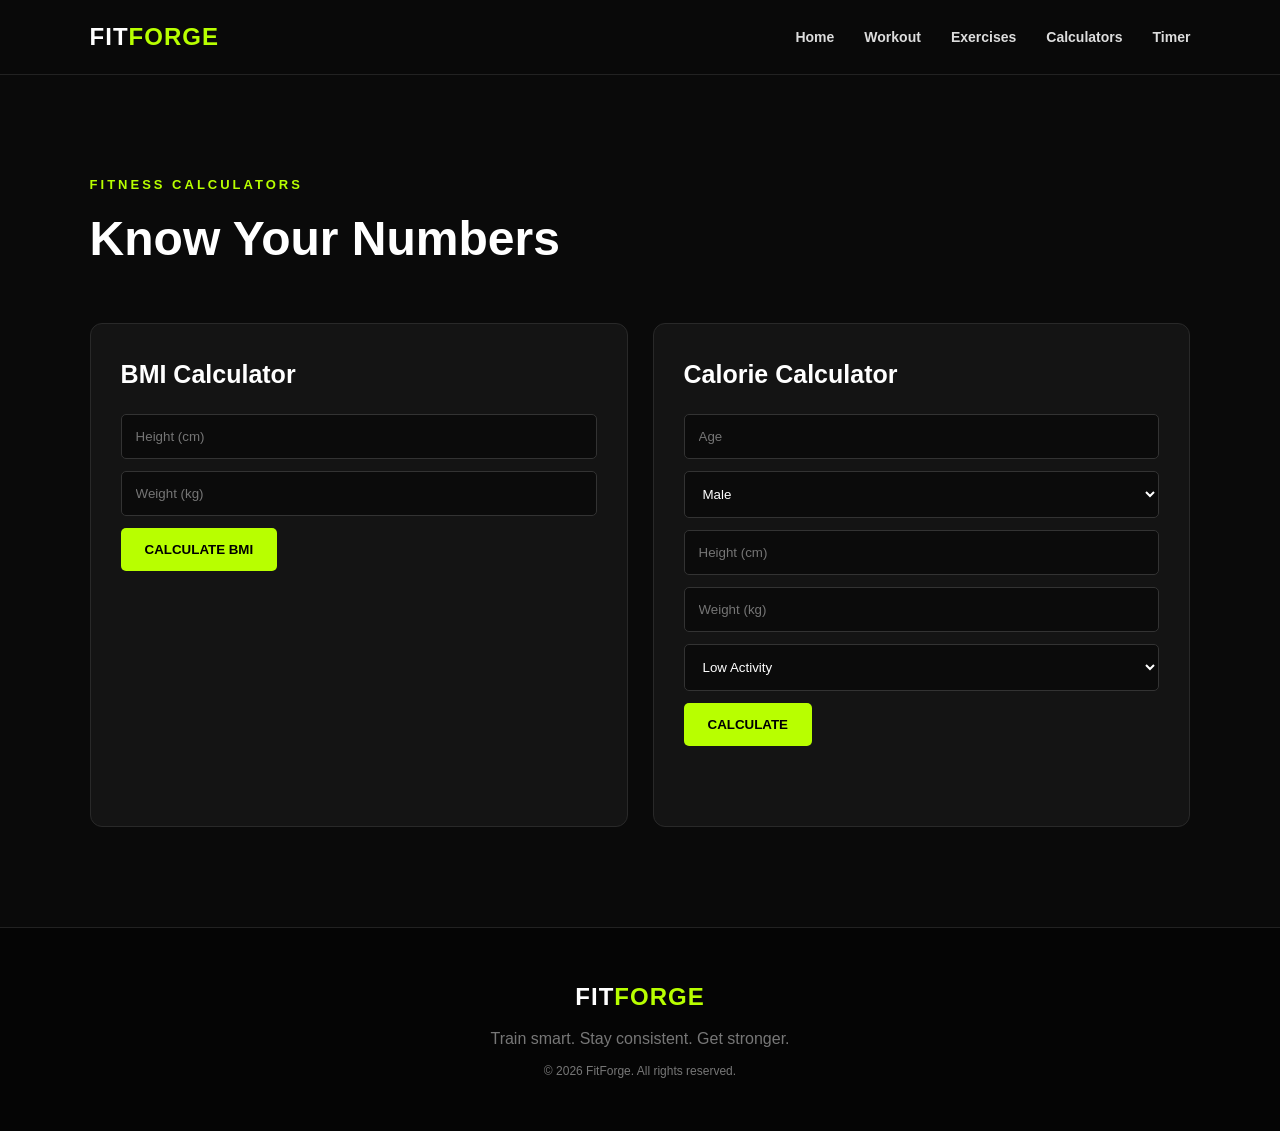
<file: Calculator.html>
<!DOCTYPE html>
<html lang="en">
<head>

    <meta charset="UTF-8">

    <meta name="viewport"
          content="width=device-width, initial-scale=1.0">

    <title>FitForge - Fitness Calculators</title>

    <link rel="stylesheet" href="style.css">

</head>

<body>


<header class="navbar">

    <div class="logo">
        FIT<span>FORGE</span>
    </div>

    <button class="menu-btn" onclick="toggleMenu()">☰</button>

    <nav id="navMenu">

        <a href="index.html">Home</a>

        <a href="workout.html">Workout</a>

        <a href="exercises.html">Exercises</a>

        <a href="calculators.html">Calculators</a>

        <a href="timer.html">Timer</a>

    </nav>

</header>


<section id="calculators" class="section">

    <div class="section-title">

        <p>FITNESS CALCULATORS</p>

        <h2>Know Your Numbers</h2>

    </div>


    <div class="calculator-grid">


        <!-- BMI -->

        <div class="calculator">

            <h3>BMI Calculator</h3>

            <input
                id="bmiHeight"
                type="number"
                placeholder="Height (cm)"
            >

            <input
                id="bmiWeight"
                type="number"
                placeholder="Weight (kg)"
            >

            <button
                class="btn primary"
                onclick="calculateBMI()">

                CALCULATE BMI

            </button>

            <div
                id="bmiResult"
                class="result">
            </div>

        </div>


        <!-- CALORIE -->

        <div class="calculator">

            <h3>Calorie Calculator</h3>

            <input
                id="calAge"
                type="number"
                placeholder="Age"
            >


            <select id="calGender">

                <option value="male">
                    Male
                </option>

                <option value="female">
                    Female
                </option>

            </select>


            <input
                id="calHeight"
                type="number"
                placeholder="Height (cm)"
            >


            <input
                id="calWeight"
                type="number"
                placeholder="Weight (kg)"
            >


            <select id="activity">

                <option value="1.2">
                    Low Activity
                </option>

                <option value="1.375">
                    Light Activity
                </option>

                <option value="1.55">
                    Moderate Activity
                </option>

                <option value="1.725">
                    High Activity
                </option>

            </select>


            <button
                class="btn primary"
                onclick="calculateCalories()">

                CALCULATE

            </button>


            <div
                id="calorieResult"
                class="result">
            </div>

        </div>


    </div>

</section>


<footer>

    <div class="logo">
        FIT<span>FORGE</span>
    </div>

    <p>
        Train smart. Stay consistent. Get stronger.
    </p>

    <p class="copyright">
        © 2026 FitForge. All rights reserved.
    </p>

</footer>


<script src="script.js"></script>

</body>
</html>
</file>
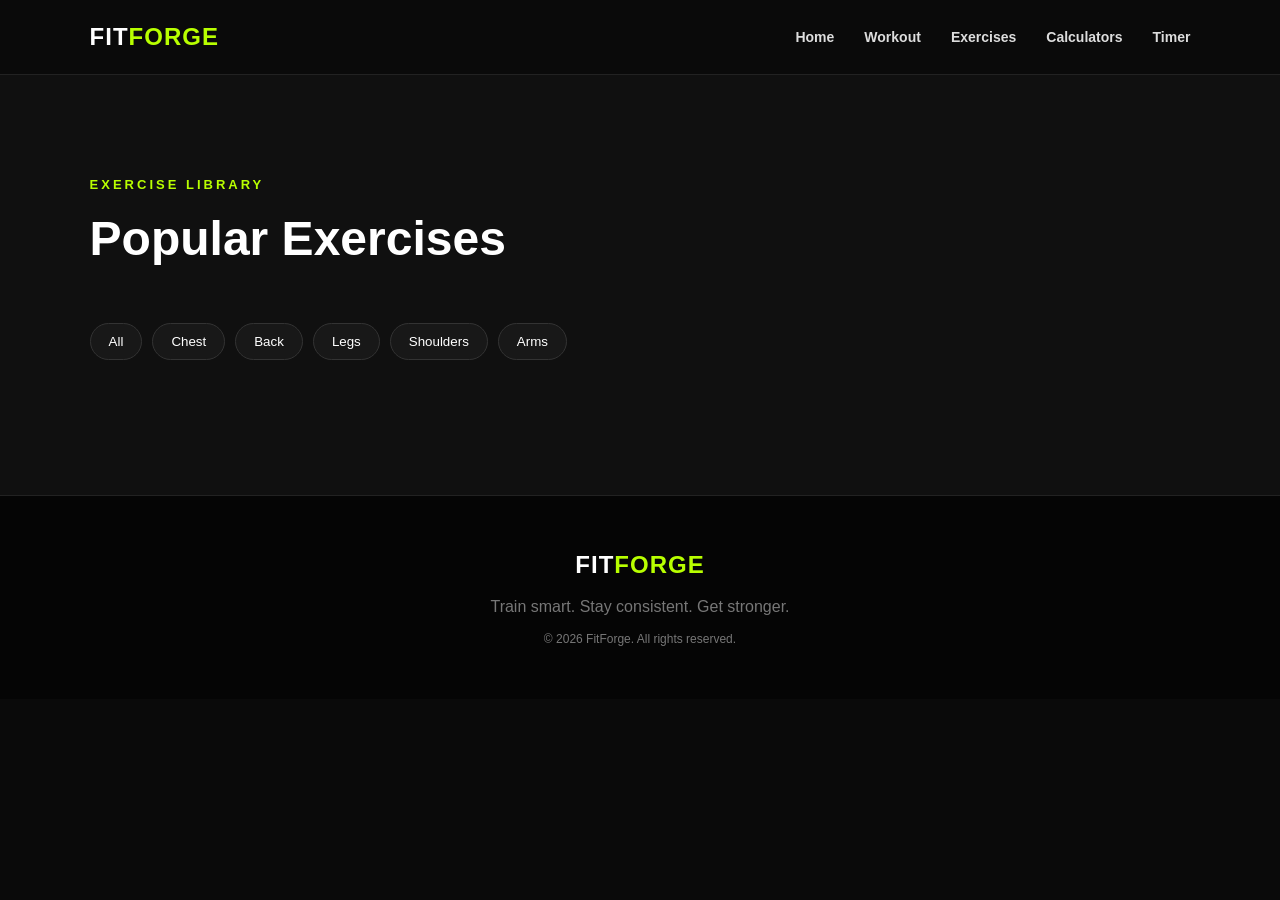
<file: exercise.html>
<!DOCTYPE html>
<html lang="en">
<head>
    <meta charset="UTF-8">
    <meta name="viewport" content="width=device-width, initial-scale=1.0">

    <title>FitForge - Exercise Library</title>

    <link rel="stylesheet" href="style.css">
</head>

<body>

<header class="navbar">

    <div class="logo">
        FIT<span>FORGE</span>
    </div>

    <button class="menu-btn" onclick="toggleMenu()">☰</button>

    <nav id="navMenu">
        <a href="index.html">Home</a>
        <a href="workout.html">Workout</a>
        <a href="exercises.html">Exercises</a>
        <a href="calculators.html">Calculators</a>
        <a href="timer.html">Timer</a>
    </nav>

</header>


<section id="exercises" class="section dark-section">

    <div class="section-title">
        <p>EXERCISE LIBRARY</p>
        <h2>Popular Exercises</h2>
    </div>


    <div class="exercise-filters">

        <button onclick="filterExercises('all')">
            All
        </button>

        <button onclick="filterExercises('chest')">
            Chest
        </button>

        <button onclick="filterExercises('back')">
            Back
        </button>

        <button onclick="filterExercises('legs')">
            Legs
        </button>

        <button onclick="filterExercises('shoulders')">
            Shoulders
        </button>

        <button onclick="filterExercises('arms')">
            Arms
        </button>

    </div>


    <div id="exerciseGrid" class="exercise-grid"></div>

</section>


<footer>

    <div class="logo">
        FIT<span>FORGE</span>
    </div>

    <p>Train smart. Stay consistent. Get stronger.</p>

    <p class="copyright">
        © 2026 FitForge. All rights reserved.
    </p>

</footer>


<script src="script.js"></script>

</body>
</html>
</file>
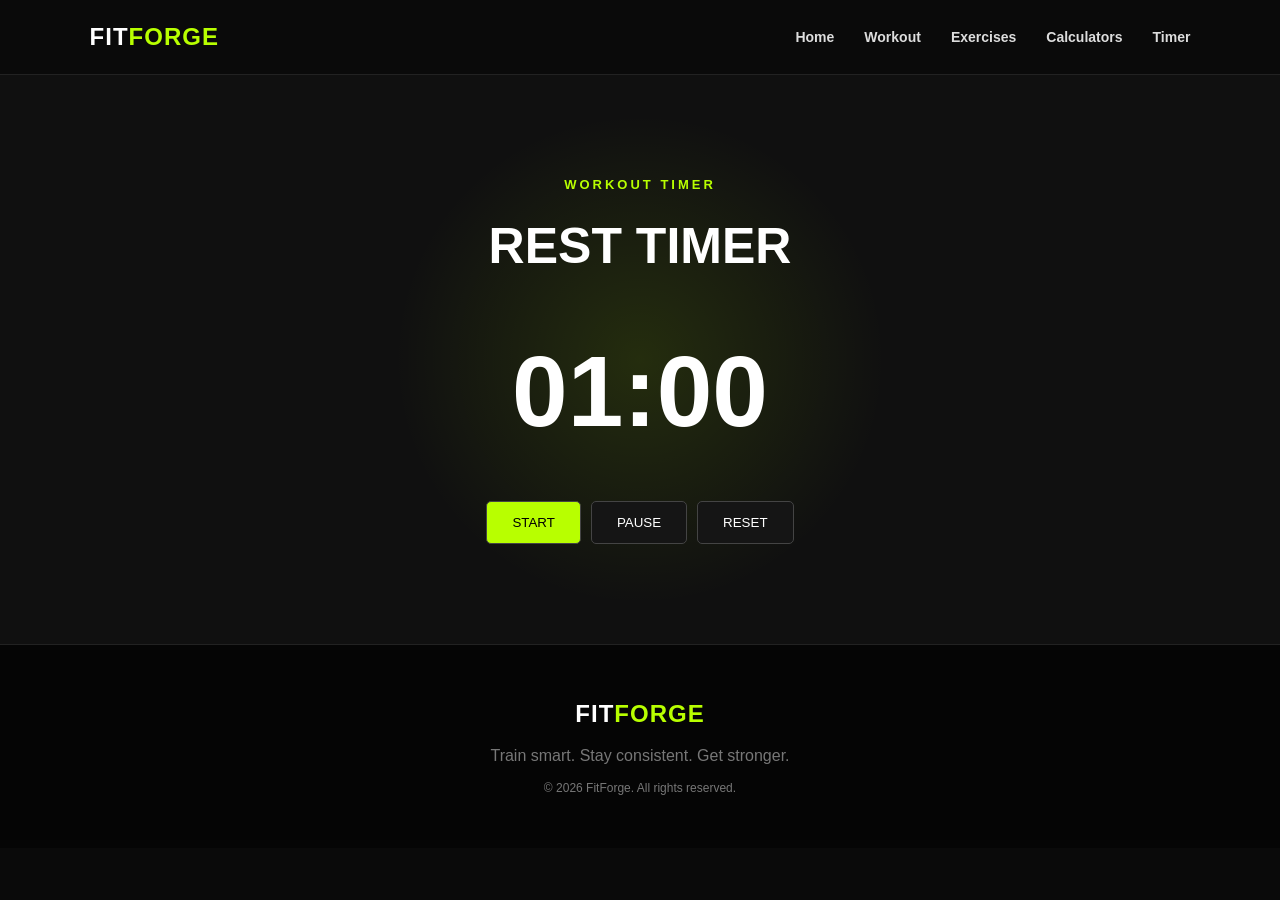
<file: Timer.html>
<!DOCTYPE html>
<html lang="en">

<head>

    <meta charset="UTF-8">

    <meta
        name="viewport"
        content="width=device-width, initial-scale=1.0">

    <title>FitForge - Rest Timer</title>

    <link rel="stylesheet" href="style.css">

</head>


<body>


<header class="navbar">

    <div class="logo">
        FIT<span>FORGE</span>
    </div>


    <button
        class="menu-btn"
        onclick="toggleMenu()">

        ☰

    </button>


    <nav id="navMenu">

        <a href="index.html">
            Home
        </a>

        <a href="workout.html">
            Workout
        </a>

        <a href="exercises.html">
            Exercises
        </a>

        <a href="calculators.html">
            Calculators
        </a>

        <a href="timer.html">
            Timer
        </a>

    </nav>

</header>


<section id="timer" class="timer-section">

    <p>WORKOUT TIMER</p>

    <h2>REST TIMER</h2>


    <div id="timerDisplay">
        01:00
    </div>


    <div class="timer-buttons">

        <button onclick="startTimer()">
            START
        </button>

        <button onclick="pauseTimer()">
            PAUSE
        </button>

        <button onclick="resetTimer()">
            RESET
        </button>

    </div>

</section>


<footer>

    <div class="logo">
        FIT<span>FORGE</span>
    </div>

    <p>
        Train smart. Stay consistent. Get stronger.
    </p>

    <p class="copyright">
        © 2026 FitForge. All rights reserved.
    </p>

</footer>


<script src="script.js"></script>

</body>

</html>
</file>
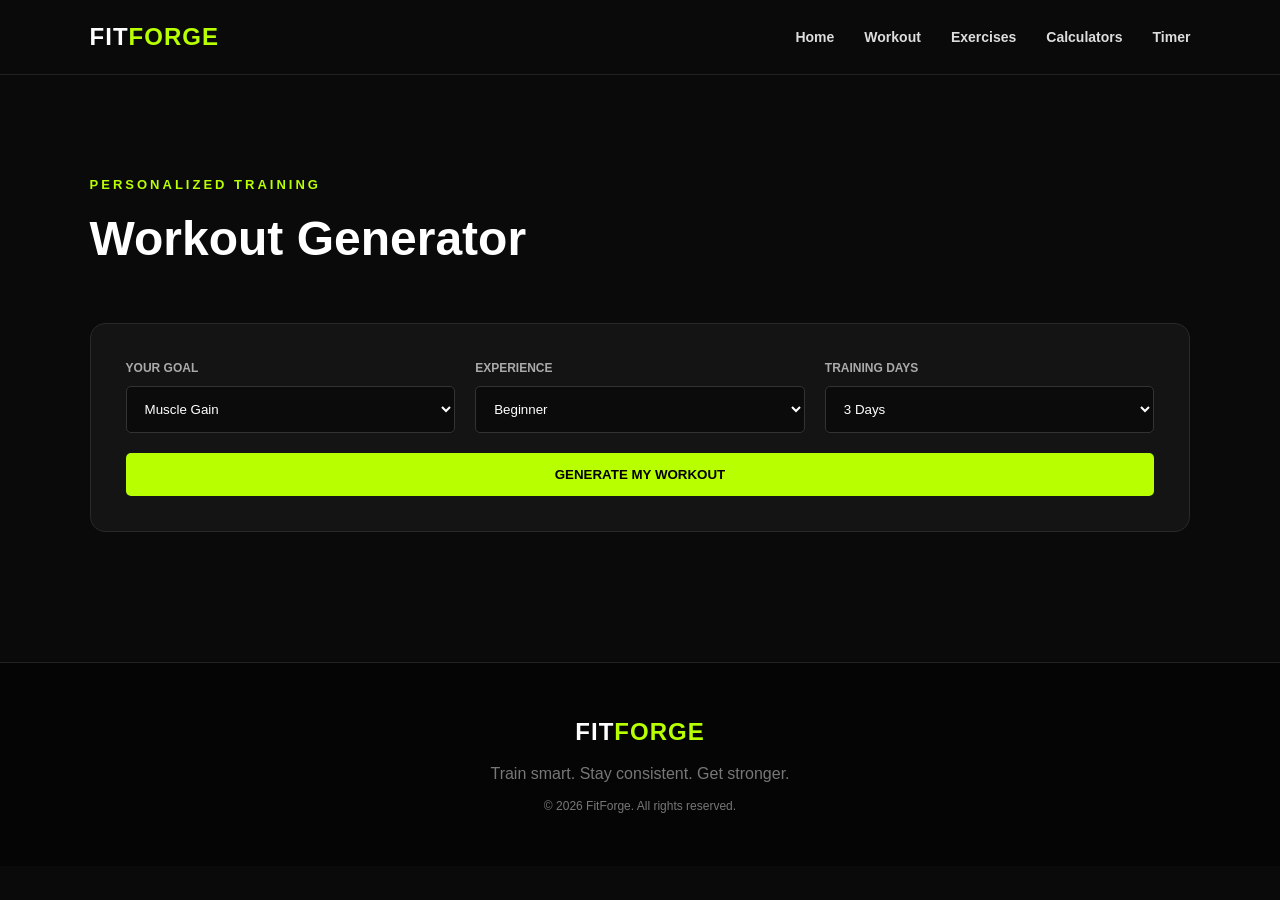
<file: Workout.html>
<!DOCTYPE html>
<html lang="en">
<head>
    <meta charset="UTF-8">
    <meta name="viewport" content="width=device-width, initial-scale=1.0">
    <title>FitForge - Workout Generator</title>
    <link rel="stylesheet" href="style.css">
</head>

<body>

<header class="navbar">

    <div class="logo">
        FIT<span>FORGE</span>
    </div>

    <button class="menu-btn" onclick="toggleMenu()">☰</button>

    <nav id="navMenu">
        <a href="index.html">Home</a>
        <a href="workout.html">Workout</a>
        <a href="exercises.html">Exercises</a>
        <a href="calculators.html">Calculators</a>
        <a href="timer.html">Timer</a>
    </nav>

</header>


<section id="generator" class="section">

    <div class="section-title">
        <p>PERSONALIZED TRAINING</p>
        <h2>Workout Generator</h2>
    </div>

    <div class="generator-box">

        <div class="input-group">

            <label>YOUR GOAL</label>

            <select id="goal">
                <option value="muscle">Muscle Gain</option>
                <option value="strength">Strength</option>
                <option value="fatloss">Fat Loss</option>
                <option value="beginner">General Fitness</option>
            </select>

        </div>


        <div class="input-group">

            <label>EXPERIENCE</label>

            <select id="experience">
                <option value="beginner">Beginner</option>
                <option value="intermediate">Intermediate</option>
                <option value="advanced">Advanced</option>
            </select>

        </div>


        <div class="input-group">

            <label>TRAINING DAYS</label>

            <select id="days">
                <option value="3">3 Days</option>
                <option value="4">4 Days</option>
                <option value="5">5 Days</option>
                <option value="6">6 Days</option>
            </select>

        </div>


        <button
            class="btn primary generate-btn"
            onclick="generateWorkout()">

            GENERATE MY WORKOUT

        </button>

    </div>


    <div id="workoutResult" class="workout-result"></div>

</section>


<footer>

    <div class="logo">
        FIT<span>FORGE</span>
    </div>

    <p>Train smart. Stay consistent. Get stronger.</p>

    <p class="copyright">
        © 2026 FitForge. All rights reserved.
    </p>

</footer>


<script src="script.js"></script>

</body>
</html>
</file>
<file: style.css>
* {
    margin: 0;
    padding: 0;
    box-sizing: border-box;
}

html {
    scroll-behavior: smooth;
}

body {
    font-family: Arial, Helvetica, sans-serif;
    background: #0a0a0a;
    color: #ffffff;
    line-height: 1.6;
}

.navbar {
    height: 75px;
    display: flex;
    align-items: center;
    justify-content: space-between;
    padding: 0 7%;
    background: rgba(10,10,10,0.95);
    border-bottom: 1px solid #222;
    position: sticky;
    top: 0;
    z-index: 1000;
}

.logo {
    font-size: 24px;
    font-weight: 900;
    letter-spacing: 1px;
}

.logo span {
    color: #b8ff00;
}

nav {
    display: flex;
    gap: 30px;
}

nav a {
    color: #ddd;
    text-decoration: none;
    font-size: 14px;
    font-weight: bold;
}

nav a:hover {
    color: #b8ff00;
}

.menu-btn {
    display: none;
    background: none;
    border: 0;
    color: white;
    font-size: 28px;
}


/* HERO */

.hero {
    min-height: 650px;
    padding: 100px 7%;
    display: flex;
    align-items: center;
    justify-content: space-between;
    gap: 50px;

    background:
        radial-gradient(circle at 80% 30%, rgba(184,255,0,.12), transparent 30%),
        #0a0a0a;
}

.hero-content {
    max-width: 700px;
}

.badge,
.section-title p,
.timer-section p {
    color: #b8ff00;
    font-size: 13px;
    font-weight: bold;
    letter-spacing: 3px;
}

.hero h1 {
    font-size: clamp(55px, 8vw, 105px);
    line-height: .9;
    margin: 25px 0;
    font-weight: 900;
}

.hero h1 span {
    color: #b8ff00;
    display: block;
}

.hero-text {
    color: #aaa;
    max-width: 600px;
    font-size: 18px;
    margin-bottom: 35px;
}

.hero-buttons {
    display: flex;
    gap: 15px;
    flex-wrap: wrap;
}

.btn {
    padding: 14px 24px;
    border-radius: 5px;
    border: none;
    cursor: pointer;
    text-decoration: none;
    display: inline-block;
    font-weight: 800;
    transition: .2s;
}

.btn:hover {
    transform: translateY(-2px);
}

.primary {
    background: #b8ff00;
    color: #000;
}

.secondary {
    background: transparent;
    color: white;
    border: 1px solid #444;
}

.hero-card {
    width: 330px;
    padding: 45px 30px;
    border: 1px solid #292929;
    border-radius: 20px;
    background: #111;
    text-align: center;
}

.hero-icon {
    font-size: 80px;
    margin-bottom: 20px;
}

.hero-card h3 {
    margin-bottom: 30px;
}

.stat-row {
    display: flex;
    justify-content: space-between;
}

.stat-row div {
    display: flex;
    flex-direction: column;
}

.stat-row strong {
    color: #b8ff00;
    font-size: 22px;
}

.stat-row small {
    color: #888;
}


/* FEATURES */

.features {
    padding: 60px 7%;
    display: grid;
    grid-template-columns: repeat(4, 1fr);
    gap: 20px;
    background: #101010;
}

.feature {
    padding: 30px;
    border: 1px solid #222;
    background: #141414;
    border-radius: 12px;
}

.feature > div {
    font-size: 35px;
    margin-bottom: 15px;
}

.feature h3 {
    margin-bottom: 8px;
}

.feature p {
    color: #888;
    font-size: 14px;
}


/* SECTIONS */

.section {
    padding: 100px 7%;
}

.dark-section {
    background: #101010;
}

.section-title {
    margin-bottom: 45px;
}

.section-title h2 {
    font-size: 48px;
    margin-top: 5px;
}


/* GENERATOR */

.generator-box {
    padding: 35px;
    background: #141414;
    border: 1px solid #292929;
    border-radius: 15px;
    display: grid;
    grid-template-columns: repeat(3, 1fr);
    gap: 20px;
}

.input-group {
    display: flex;
    flex-direction: column;
    gap: 8px;
}

.input-group label {
    font-size: 12px;
    color: #aaa;
    font-weight: bold;
}

select,
input {
    width: 100%;
    padding: 14px;
    background: #0b0b0b;
    color: white;
    border: 1px solid #333;
    border-radius: 5px;
    outline: none;
}

select:focus,
input:focus {
    border-color: #b8ff00;
}

.generate-btn {
    grid-column: 1 / -1;
}


/* WORKOUT RESULT */

.workout-result {
    margin-top: 30px;
}

.workout-plan {
    display: grid;
    grid-template-columns: repeat(auto-fit, minmax(220px, 1fr));
    gap: 15px;
}

.day-card {
    background: #141414;
    border: 1px solid #292929;
    padding: 25px;
    border-radius: 10px;
}

.day-card h3 {
    color: #b8ff00;
    margin-bottom: 10px;
}

.day-card p {
    color: #bbb;
}

.day-card ul {
    padding-left: 18px;
    margin-top: 15px;
    color: #ddd;
}


/* EXERCISES */

.exercise-filters {
    display: flex;
    gap: 10px;
    flex-wrap: wrap;
    margin-bottom: 35px;
}

.exercise-filters button {
    background: #181818;
    color: white;
    border: 1px solid #333;
    padding: 10px 18px;
    border-radius: 20px;
    cursor: pointer;
}

.exercise-filters button:hover {
    background: #b8ff00;
    color: black;
}

.exercise-grid {
    display: grid;
    grid-template-columns: repeat(4, 1fr);
    gap: 18px;
}

.exercise-card {
    background: #151515;
    border: 1px solid #292929;
    border-radius: 12px;
    padding: 25px;
    transition: .2s;
}

.exercise-card:hover {
    transform: translateY(-5px);
    border-color: #b8ff00;
}

.exercise-image {
    height: 130px;
    background: #0b0b0b;
    display: flex;
    align-items: center;
    justify-content: center;
    font-size: 55px;
    border-radius: 8px;
    margin-bottom: 18px;
}

.exercise-card h3 {
    margin-bottom: 5px;
}

.exercise-card p {
    color: #888;
    font-size: 14px;
}


/* CALCULATORS */

.calculator-grid {
    display: grid;
    grid-template-columns: repeat(2, 1fr);
    gap: 25px;
}

.calculator {
    background: #141414;
    border: 1px solid #292929;
    padding: 30px;
    border-radius: 12px;
}

.calculator h3 {
    font-size: 25px;
    margin-bottom: 20px;
}

.calculator input,
.calculator select {
    margin-bottom: 12px;
}

.result {
    margin-top: 20px;
    padding: 15px;
    color: #b8ff00;
    font-size: 18px;
    font-weight: bold;
}


/* TIMER */

.timer-section {
    padding: 100px 20px;
    text-align: center;
    background:
        radial-gradient(circle, rgba(184,255,0,.12), transparent 35%),
        #101010;
}

.timer-section h2 {
    font-size: 50px;
    margin: 10px 0 25px;
}

#timerDisplay {
    font-size: 100px;
    font-weight: 900;
    margin-bottom: 30px;
}

.timer-buttons {
    display: flex;
    justify-content: center;
    gap: 10px;
    flex-wrap: wrap;
}

.timer-buttons button {
    padding: 13px 25px;
    border: 1px solid #444;
    background: #151515;
    color: white;
    border-radius: 5px;
    cursor: pointer;
}

.timer-buttons button:first-child {
    background: #b8ff00;
    color: black;
}


/* PROGRESS */

.progress-box {
    max-width: 700px;
    margin: auto;
    padding: 40px;
    background: #141414;
    border: 1px solid #292929;
    border-radius: 15px;
    text-align: center;
}

.progress-number {
    margin-bottom: 25px;
}

.progress-number span {
    display: block;
    font-size: 60px;
    font-weight: 900;
    color: #b8ff00;
}

.progress-number small {
    color: #888;
}

.progress-bar {
    height: 12px;
    background: #292929;
    border-radius: 20px;
    overflow: hidden;
    margin-bottom: 25px;
}

#progressFill {
    width: 0%;
    height: 100%;
    background: #b8ff00;
    transition: .3s;
}


/* FOOTER */

footer {
    padding: 50px 7%;
    background: #050505;
    text-align: center;
    border-top: 1px solid #222;
}

footer p {
    color: #777;
    margin-top: 10px;
}

.copyright {
    font-size: 12px;
}


/* MOBILE */

@media(max-width: 900px) {

    .features {
        grid-template-columns: repeat(2, 1fr);
    }

    .exercise-grid {
        grid-template-columns: repeat(2, 1fr);
    }

    .hero-card {
        display: none;
    }

    .generator-box {
        grid-template-columns: 1fr;
    }

    .calculator-grid {
        grid-template-columns: 1fr;
    }
}


@media(max-width: 600px) {

    .navbar {
        padding: 0 5%;
    }

    .menu-btn {
        display: block;
    }

    nav {
        display: none;
        position: absolute;
        top: 75px;
        left: 0;
        width: 100%;
        background: #111;
        padding: 20px;
        flex-direction: column;
        text-align: center;
    }

    nav.active {
        display: flex;
    }

    .hero {
        padding: 80px 5%;
    }

    .hero h1 {
        font-size: 58px;
    }

    .features {
        grid-template-columns: 1fr;
        padding: 50px 5%;
    }

    .section {
        padding: 70px 5%;

}
    .section-title h2 {
        font-size: 38px;
    }

    .exercise-grid {
        grid-template-columns: 1fr;
    }

    #timerDisplay {
        font-size: 70px;
    }
    }}.exercise-image {
    width: 100%;
    height: 220px;
    overflow: hidden;
    border-radius: 12px;
}

.exercise-image img {
    width: 100%;
    height: 100%;
    object-fit: cover;
    display: block;
</file>
